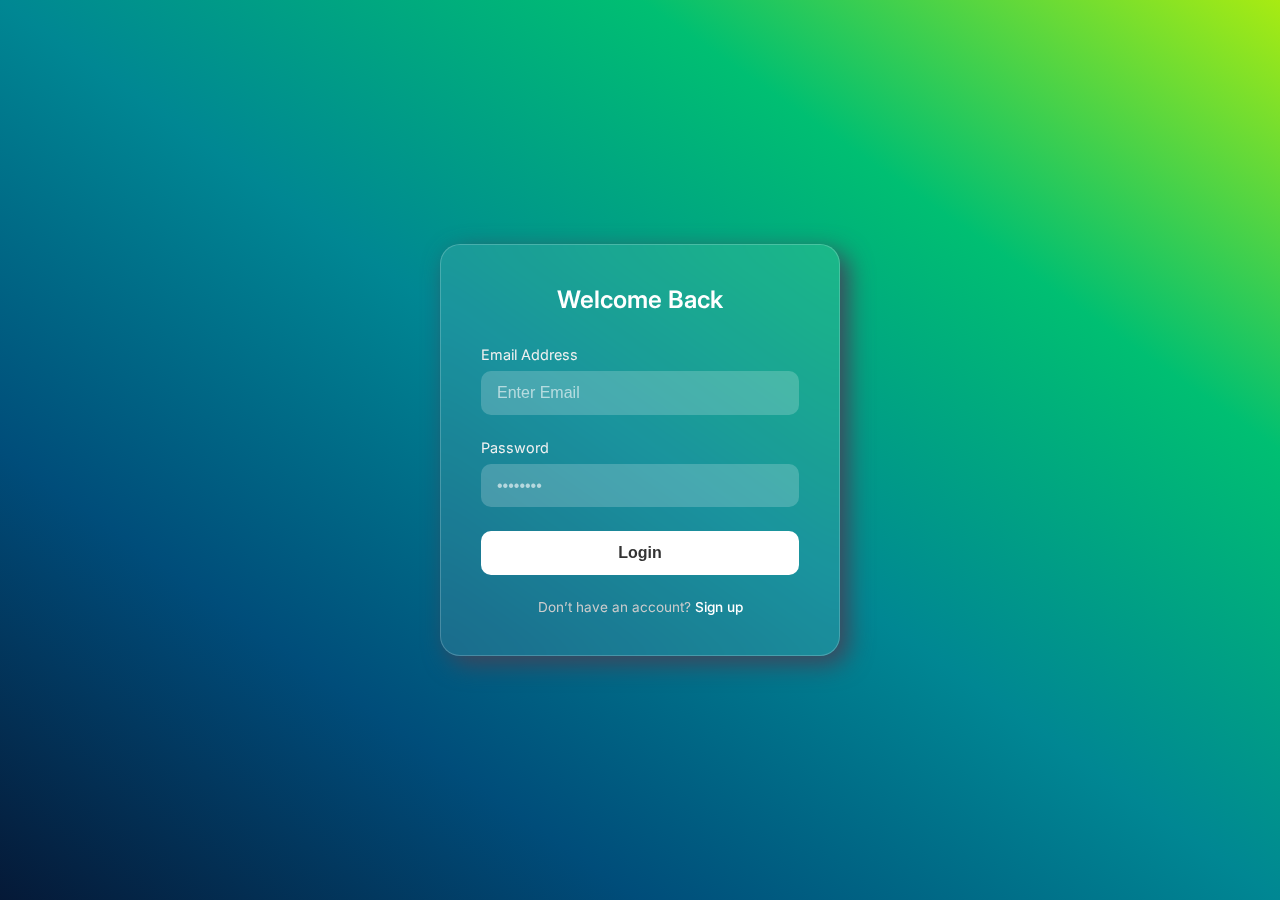
<file: login.html>
<!DOCTYPE html>
<html lang="en">
	<head>
		<meta charset="UTF-8" />
		<meta name="viewport" content="width=device-width, initial-scale=1.0" />
		<title>Login</title>
		<link
			href="https://fonts.googleapis.com/css2?family=Inter:wght@400;600&display=swap"
			rel="stylesheet"
		/>
		<style>
			* {
				box-sizing: border-box;
				padding: 0;
				margin: 0;
			}

			body {
				font-family: "Inter", sans-serif;
				display: flex;
				justify-content: center;
				align-items: center;
				height: 100vh;
				/* background: linear-gradient(to right, #667eea, #764ba2); */
				overflow: hidden;
				background-image: linear-gradient(
					to right top,
					#051937,
					#004d7a,
					#008793,
					#00bf72,
					#a8eb12
				);
			}

			.login-wrapper {
				background: rgba(255, 255, 255, 0.1);
				border: 1px solid rgba(255, 255, 255, 0.2);
				backdrop-filter: blur(15px);
				-webkit-backdrop-filter: blur(15px);
				padding: 2.5rem;
				border-radius: 20px;
				width: 100%;
				max-width: 400px;
				box-shadow: 0 10px 30px rgba(0, 0, 0, 0.1);
				-webkit-box-shadow: 8px 8px 24px 0px rgba(66, 68, 90, 1);
				-moz-box-shadow: 8px 8px 24px 0px rgba(66, 68, 90, 1);
				box-shadow: 8px 8px 24px 0px rgba(66, 68, 90, 1);
			}

			.login-wrapper h2 {
				text-align: center;
				color: #fff;
				margin-bottom: 2rem;
				font-weight: 600;
			}

			.input-group {
				margin-bottom: 1.5rem;
			}

			.input-group label {
				color: #f1f1f1;
				font-size: 0.9rem;
				display: block;
				margin-bottom: 0.5rem;
			}

			.input-group input {
				width: 100%;
				padding: 0.8rem 1rem;
				border: none;
				border-radius: 10px;
				outline: none;
				font-size: 1rem;
				background: rgba(255, 255, 255, 0.2);
				color: #fff;
				transition: all 0.3s ease;
			}

			.input-group input::placeholder {
				color: rgba(255, 255, 255, 0.6);
			}

			.input-group input:focus {
				background: rgba(255, 255, 255, 0.3);
				border: 1px solid rgba(255, 255, 255, 0.5);
			}

			.login-btn {
				width: 100%;
				padding: 0.8rem;
				border: none;
				border-radius: 10px;
				background-color: #ffffff;
				color: #333;
				font-size: 1rem;
				font-weight: 600;
				cursor: pointer;
				transition: background 0.3s ease;
			}

			.login-btn:hover {
				background-color: #f1f1f1;
			}

			.footer-text {
				text-align: center;
				color: #ccc;
				font-size: 0.85rem;
				margin-top: 1.5rem;
			}

			.footer-text a {
				color: #fff;
				text-decoration: none;
				font-weight: 500;
			}

			@media (max-width: 480px) {
				.login-wrapper {
					margin: 1rem;
					padding: 2rem;
				}
			}
		</style>
	</head>
	<body>
		<div class="login-wrapper">
			<h2>Welcome Back</h2>
			<form>
				<div class="input-group">
					<label for="email">Email Address</label>
					<input
						type="email"
						id="email"
						placeholder="Enter Email"
						required
					/>
				</div>
				<div class="input-group">
					<label for="password">Password</label>
					<input
						type="password"
						id="password"
						placeholder="••••••••"
						required
					/>
				</div>
				<button type="submit" class="login-btn">Login</button>
				<p class="footer-text">
					Don’t have an account? <a href="#">Sign up</a>
				</p>
			</form>
		</div>
	</body>
</html>
</file>
